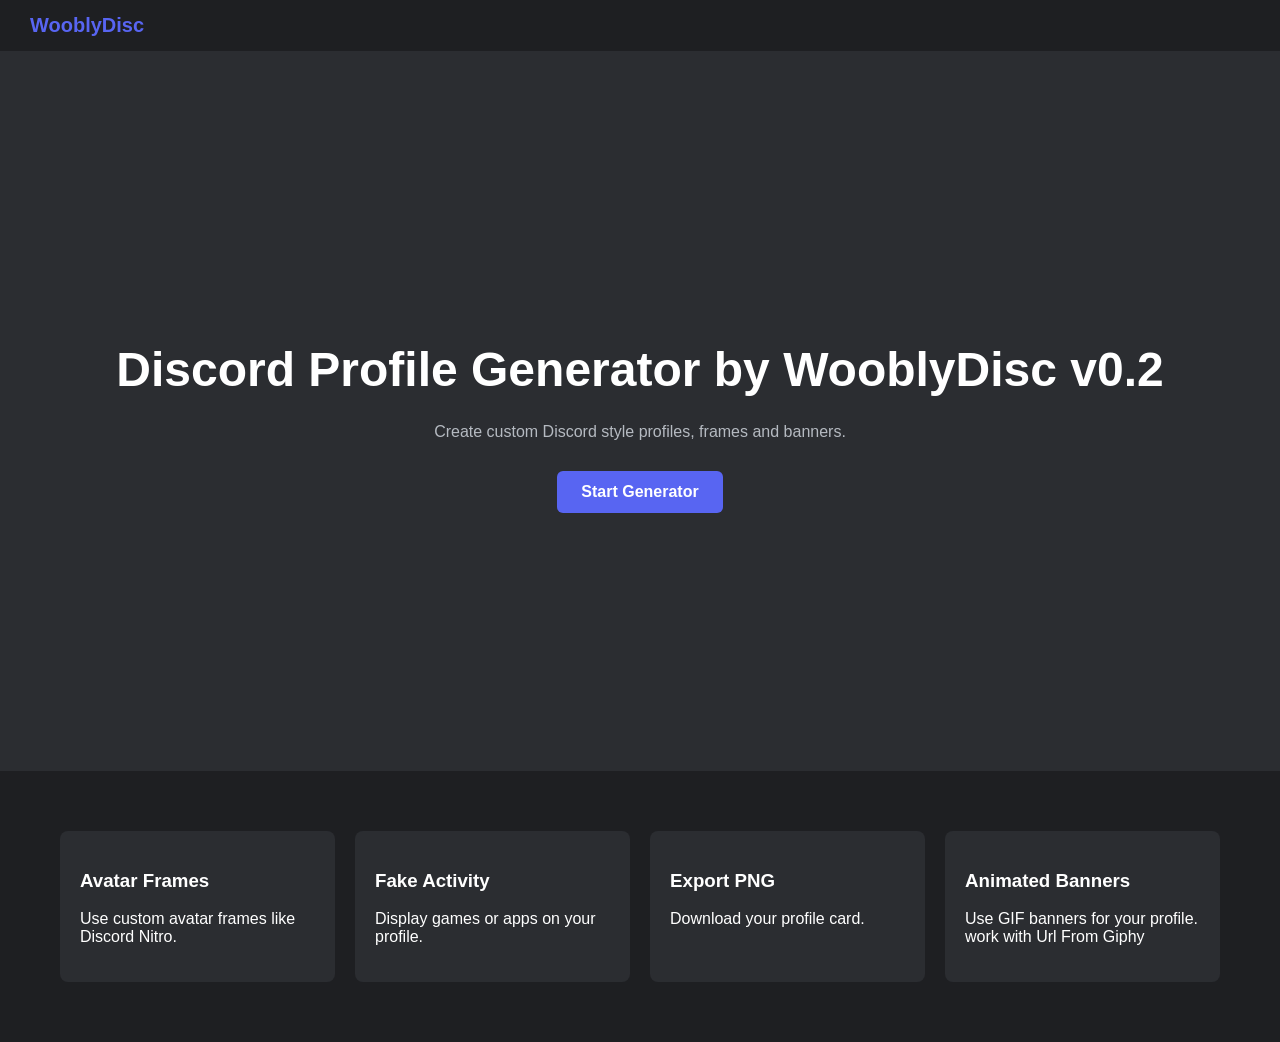
<file: index.html>
<!DOCTYPE html>
<html>
<head>
<title>WooblyDisc</title>

<style>

body{
background:#2b2d31;
font-family:sans-serif;
margin:0;
color:white;
}

.navbar{
background:#1e1f22;
padding:14px 30px;
display:flex;
justify-content:space-between;
align-items:center;
}

.logo{
font-size:20px;
font-weight:bold;
color:#5865f2;
}

.hero{
height:80vh;
display:flex;
flex-direction:column;
justify-content:center;
align-items:center;
text-align:center;
}

.hero h1{
font-size:48px;
margin-bottom:10px;
}

.hero p{
color:#b5bac1;
margin-bottom:30px;
}

.btn{
background:#5865f2;
padding:12px 24px;
border-radius:6px;
text-decoration:none;
color:white;
font-weight:bold;
}

.features{
background:#1e1f22;
padding:60px;
display:grid;
grid-template-columns:repeat(auto-fit,minmax(200px,1fr));
gap:20px;
}

.feature{
background:#2b2d31;
padding:20px;
border-radius:8px;
}

</style>
</head>

<body>

<div class="navbar">
<div class="logo">WooblyDisc</div>
</div>

<div class="hero">

<h1>Discord Profile Generator by WooblyDisc v0.2</h1>

<p>Create custom Discord style profiles, frames and banners.</p>

<a class="btn" href="generator.html">
Start Generator
</a>

</div>

<div class="features">

<div class="feature">
<h3>Avatar Frames</h3>
<p>Use custom avatar frames like Discord Nitro.</p>
</div>

<div class="feature">
<h3>Fake Activity</h3>
<p>Display games or apps on your profile.</p>
</div>

<div class="feature">
<h3>Export PNG</h3>
<p>Download your profile card.</p>
</div>

<div class="feature">
<h3>Animated Banners</h3>
<p>Use GIF banners for your profile. work with Url From Giphy</p>
</div>

</div>

</body>
</html>
</file>
